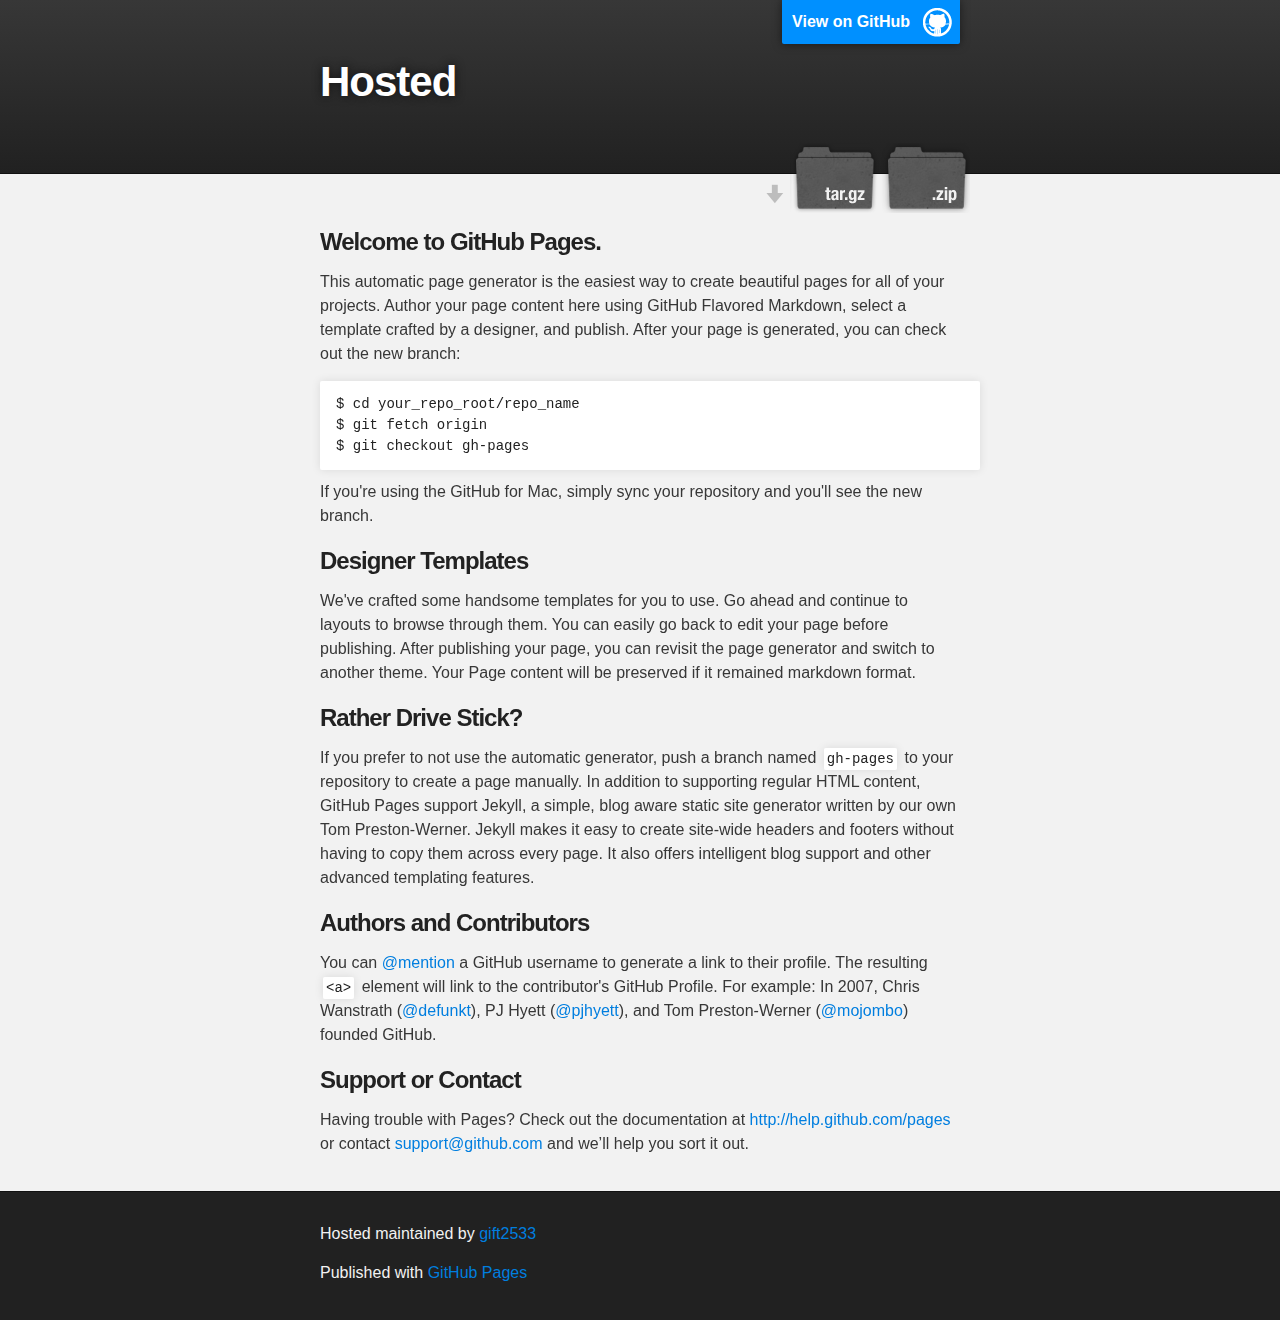
<file: index.html>
<!DOCTYPE html>
<html>

  <head>
    <meta charset='utf-8' />
    <meta http-equiv="X-UA-Compatible" content="chrome=1" />
    <meta name="description" content="Hosted : " />

    <link rel="stylesheet" type="text/css" media="screen" href="stylesheets/stylesheet.css">

    <title>Hosted</title>
  </head>

  <body>

    <!-- HEADER -->
    <div id="header_wrap" class="outer">
        <header class="inner">
          <a id="forkme_banner" href="https://github.com/lordgift/hosted">View on GitHub</a>

          <h1 id="project_title">Hosted</h1>
          <h2 id="project_tagline"></h2>

            <section id="downloads">
              <a class="zip_download_link" href="https://github.com/lordgift/hosted/zipball/master">Download this project as a .zip file</a>
              <a class="tar_download_link" href="https://github.com/lordgift/hosted/tarball/master">Download this project as a tar.gz file</a>
            </section>
        </header>
    </div>

    <!-- MAIN CONTENT -->
    <div id="main_content_wrap" class="outer">
      <section id="main_content" class="inner">
        <h3>Welcome to GitHub Pages.</h3>

<p>This automatic page generator is the easiest way to create beautiful pages for all of your projects. Author your page content here using GitHub Flavored Markdown, select a template crafted by a designer, and publish. After your page is generated, you can check out the new branch:</p>

<pre><code>$ cd your_repo_root/repo_name
$ git fetch origin
$ git checkout gh-pages
</code></pre>

<p>If you're using the GitHub for Mac, simply sync your repository and you'll see the new branch.</p>

<h3>Designer Templates</h3>

<p>We've crafted some handsome templates for you to use. Go ahead and continue to layouts to browse through them. You can easily go back to edit your page before publishing. After publishing your page, you can revisit the page generator and switch to another theme. Your Page content will be preserved if it remained markdown format.</p>

<h3>Rather Drive Stick?</h3>

<p>If you prefer to not use the automatic generator, push a branch named <code>gh-pages</code> to your repository to create a page manually. In addition to supporting regular HTML content, GitHub Pages support Jekyll, a simple, blog aware static site generator written by our own Tom Preston-Werner. Jekyll makes it easy to create site-wide headers and footers without having to copy them across every page. It also offers intelligent blog support and other advanced templating features.</p>

<h3>Authors and Contributors</h3>

<p>You can <a href="https://github.com/blog/821" class="user-mention">@mention</a> a GitHub username to generate a link to their profile. The resulting <code>&lt;a&gt;</code> element will link to the contributor's GitHub Profile. For example: In 2007, Chris Wanstrath (<a href="https://github.com/defunkt" class="user-mention">@defunkt</a>), PJ Hyett (<a href="https://github.com/pjhyett" class="user-mention">@pjhyett</a>), and Tom Preston-Werner (<a href="https://github.com/mojombo" class="user-mention">@mojombo</a>) founded GitHub.</p>

<h3>Support or Contact</h3>

<p>Having trouble with Pages? Check out the documentation at <a href="http://help.github.com/pages">http://help.github.com/pages</a> or contact <a href="mailto:support@github.com">support@github.com</a> and we’ll help you sort it out.</p>
      </section>
    </div>

    <!-- FOOTER  -->
    <div id="footer_wrap" class="outer">
      <footer class="inner">
        <p class="copyright">Hosted maintained by <a href="https://github.com/gift2533">gift2533</a></p>
        <p>Published with <a href="http://pages.github.com">GitHub Pages</a></p>
      </footer>
    </div>

              <script type="text/javascript">
            var gaJsHost = (("https:" == document.location.protocol) ? "https://ssl." : "http://www.");
            document.write(unescape("%3Cscript src='" + gaJsHost + "google-analytics.com/ga.js' type='text/javascript'%3E%3C/script%3E"));
          </script>
          <script type="text/javascript">
            try {
              var pageTracker = _gat._getTracker("UA-20261469-3");
            pageTracker._trackPageview();
            } catch(err) {}
          </script>


  </body>
</html>
</file>
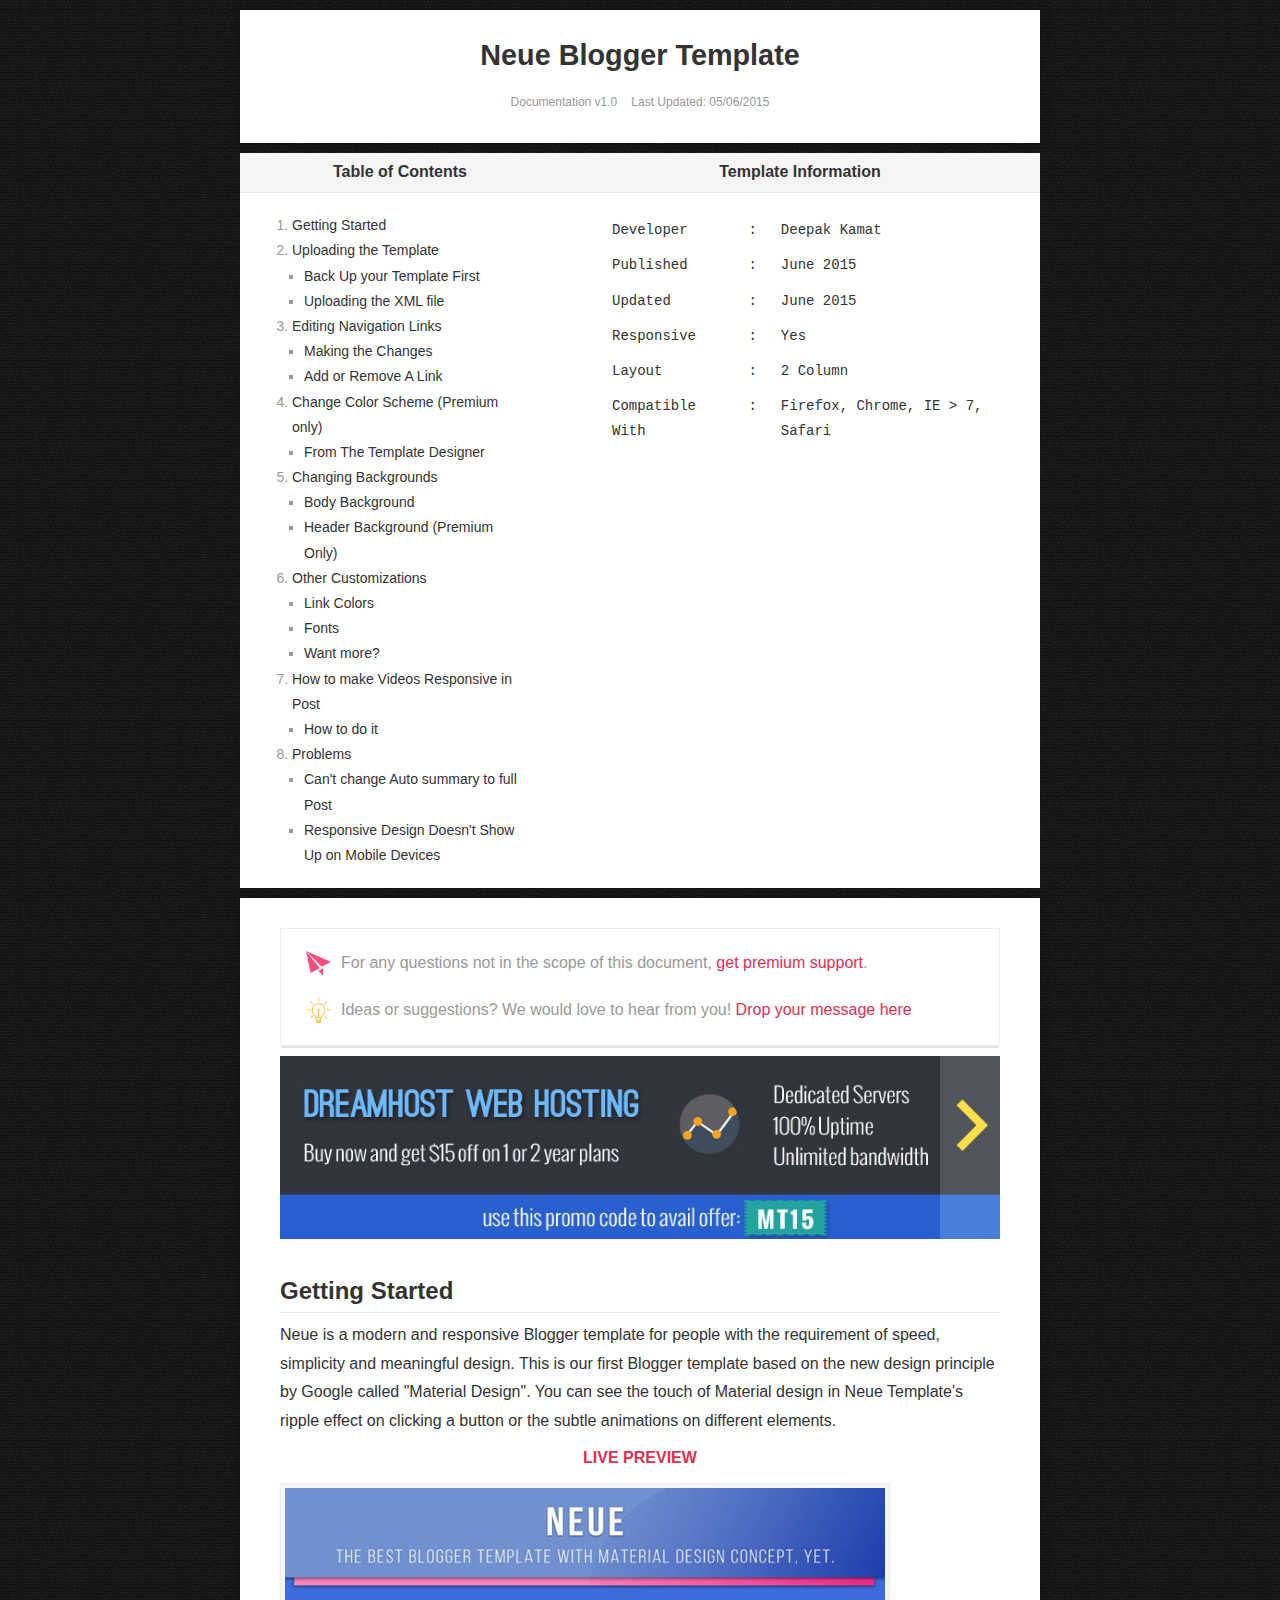
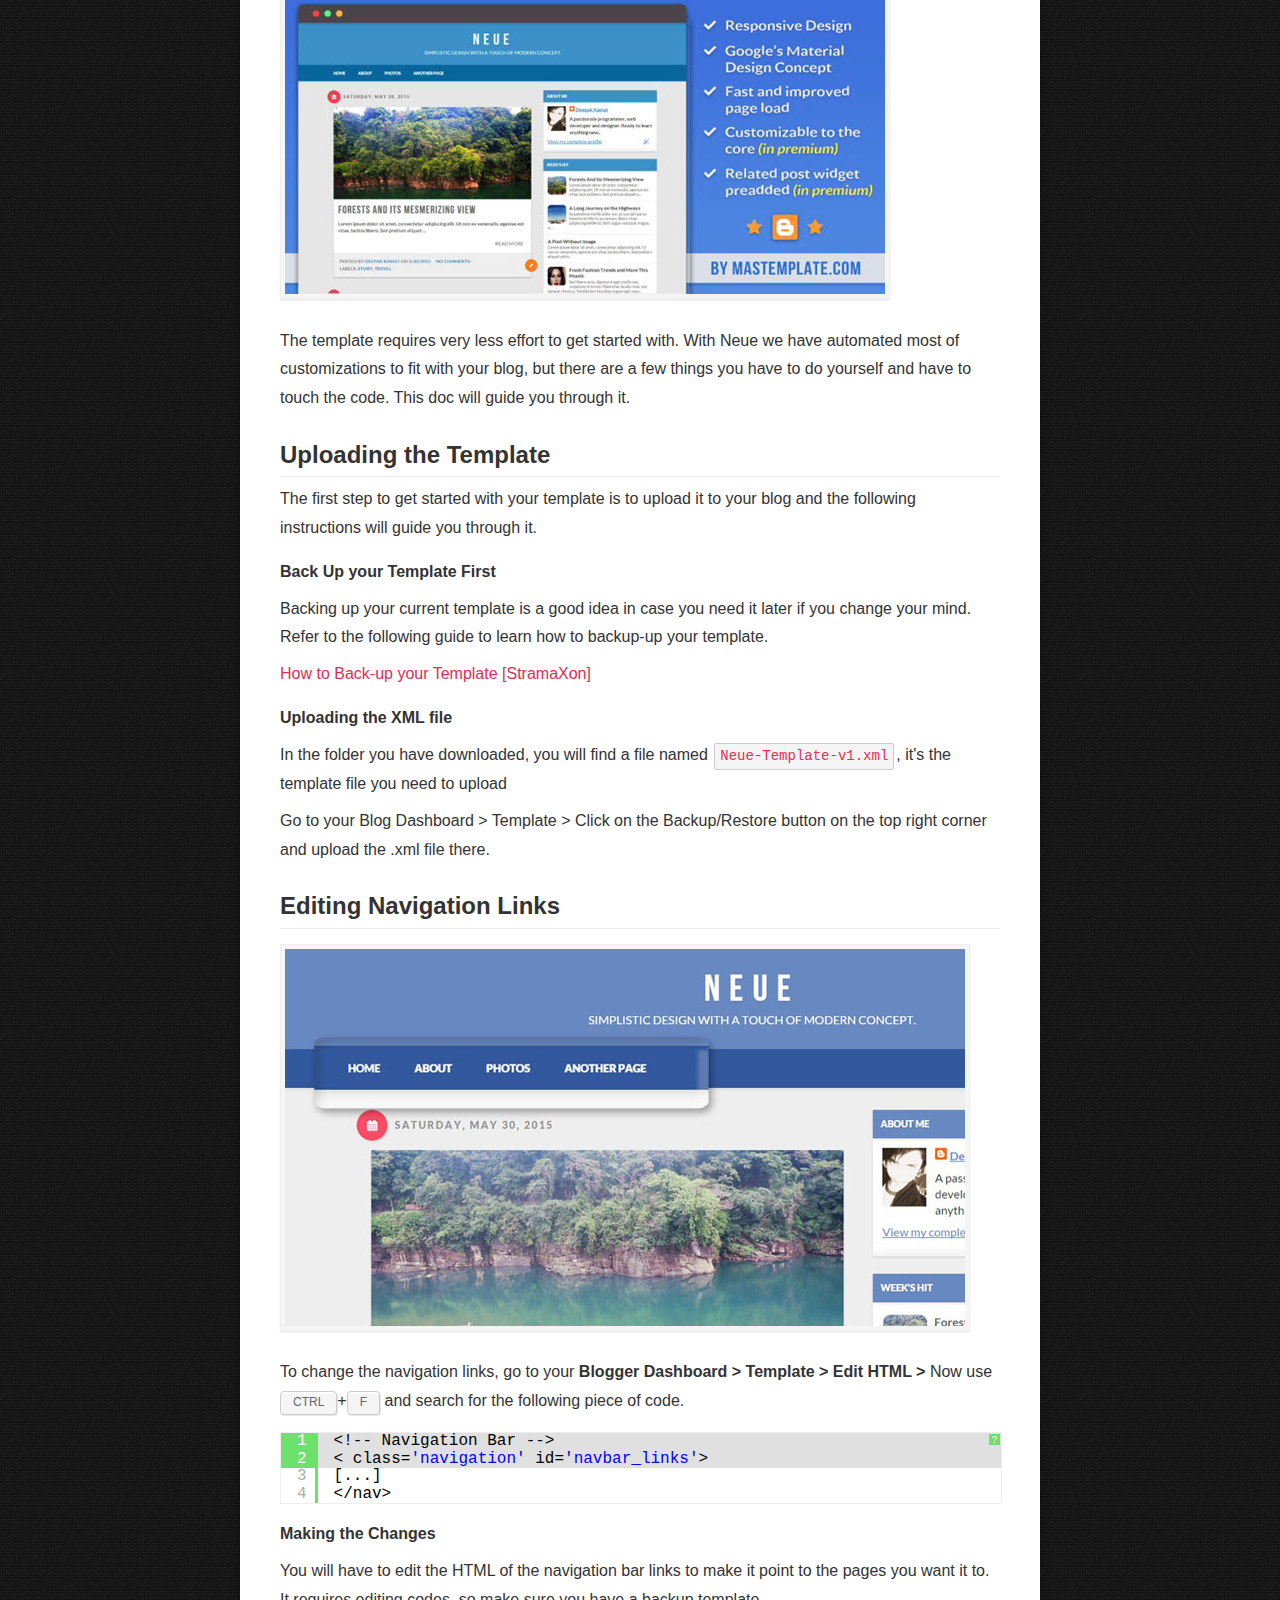
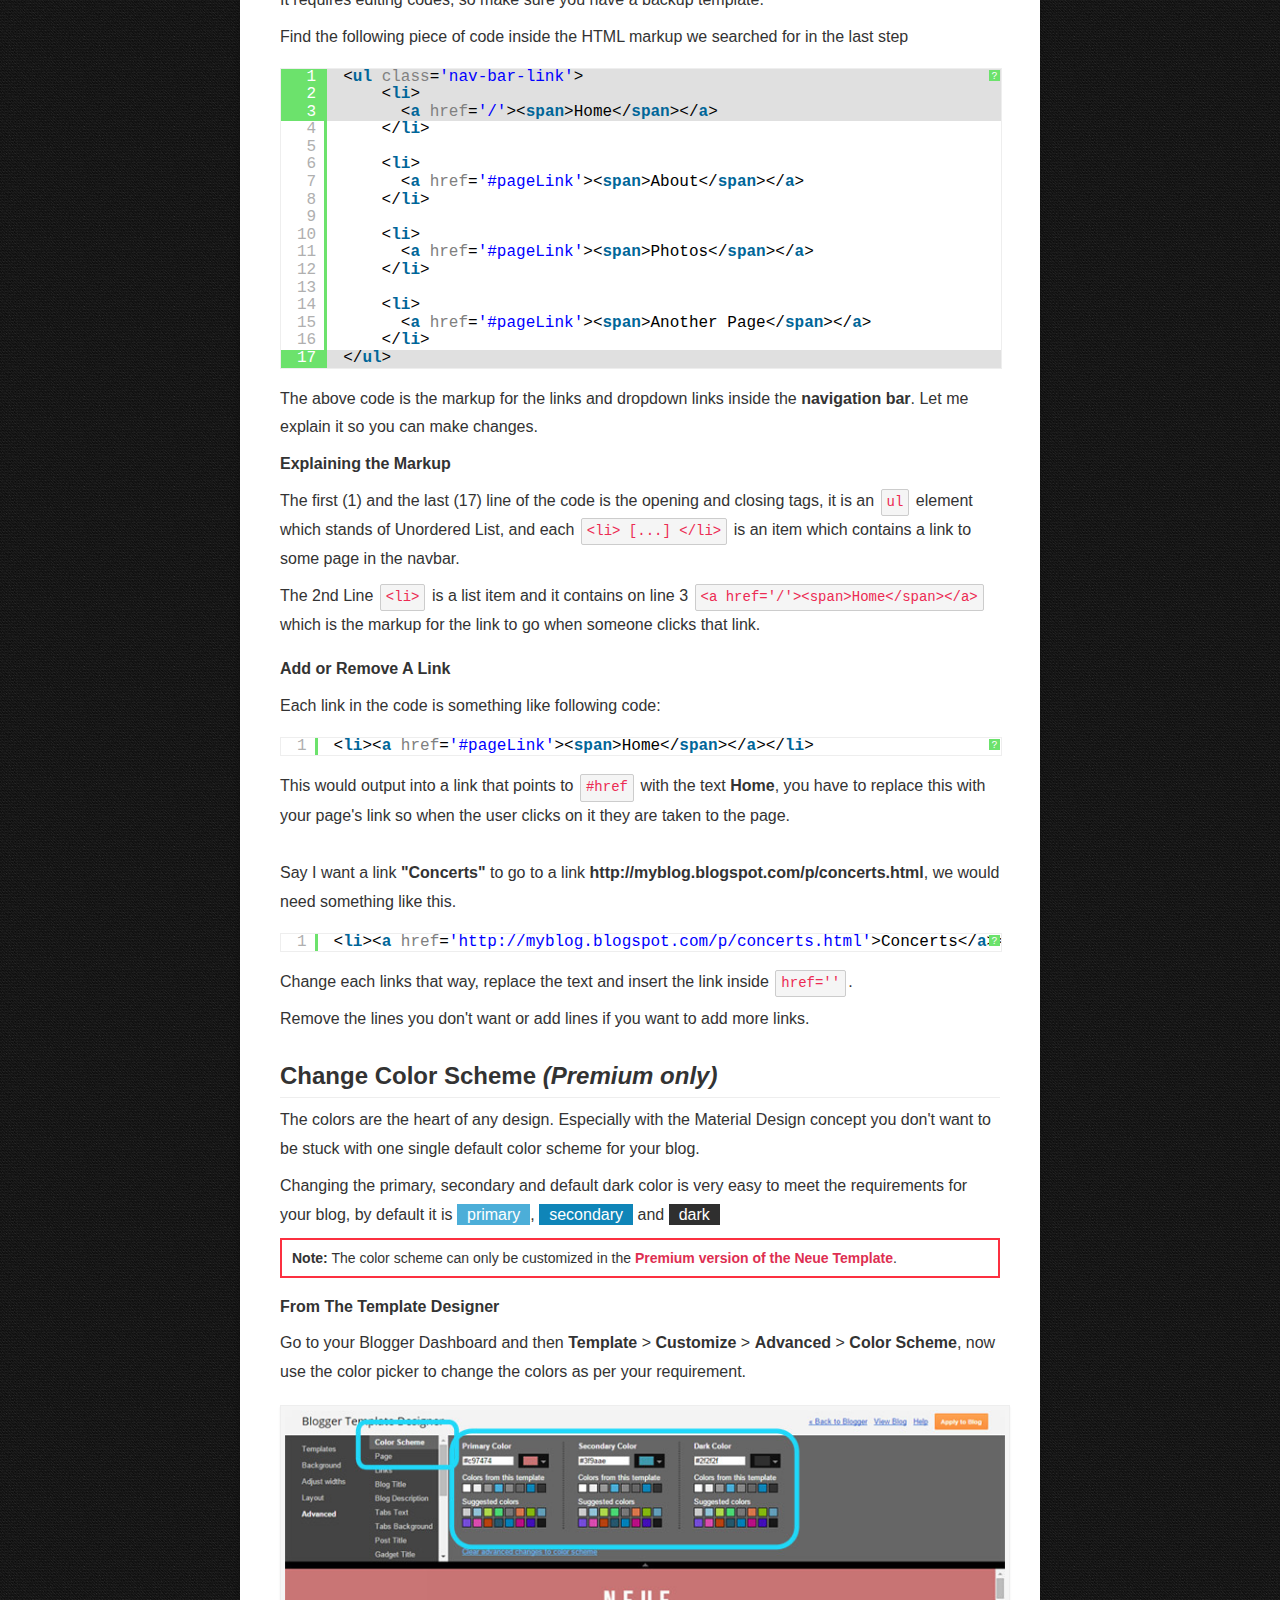
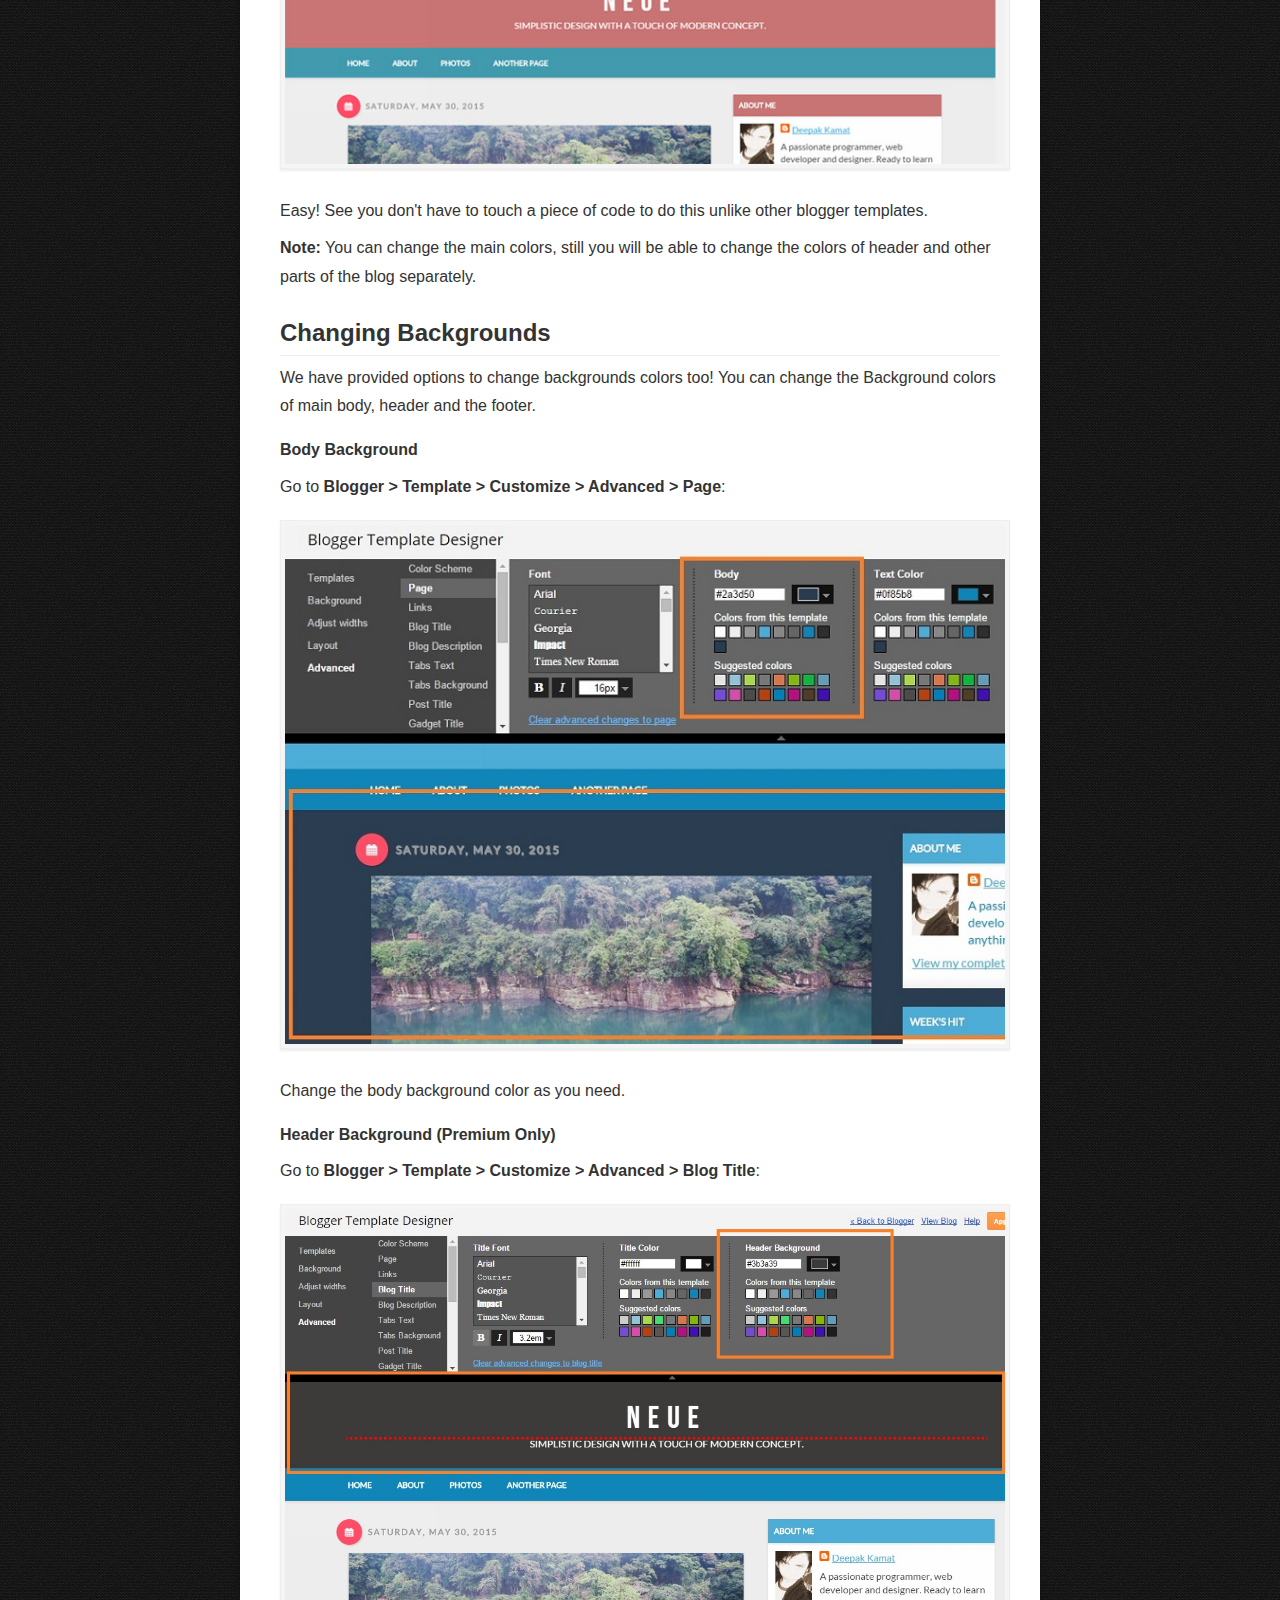
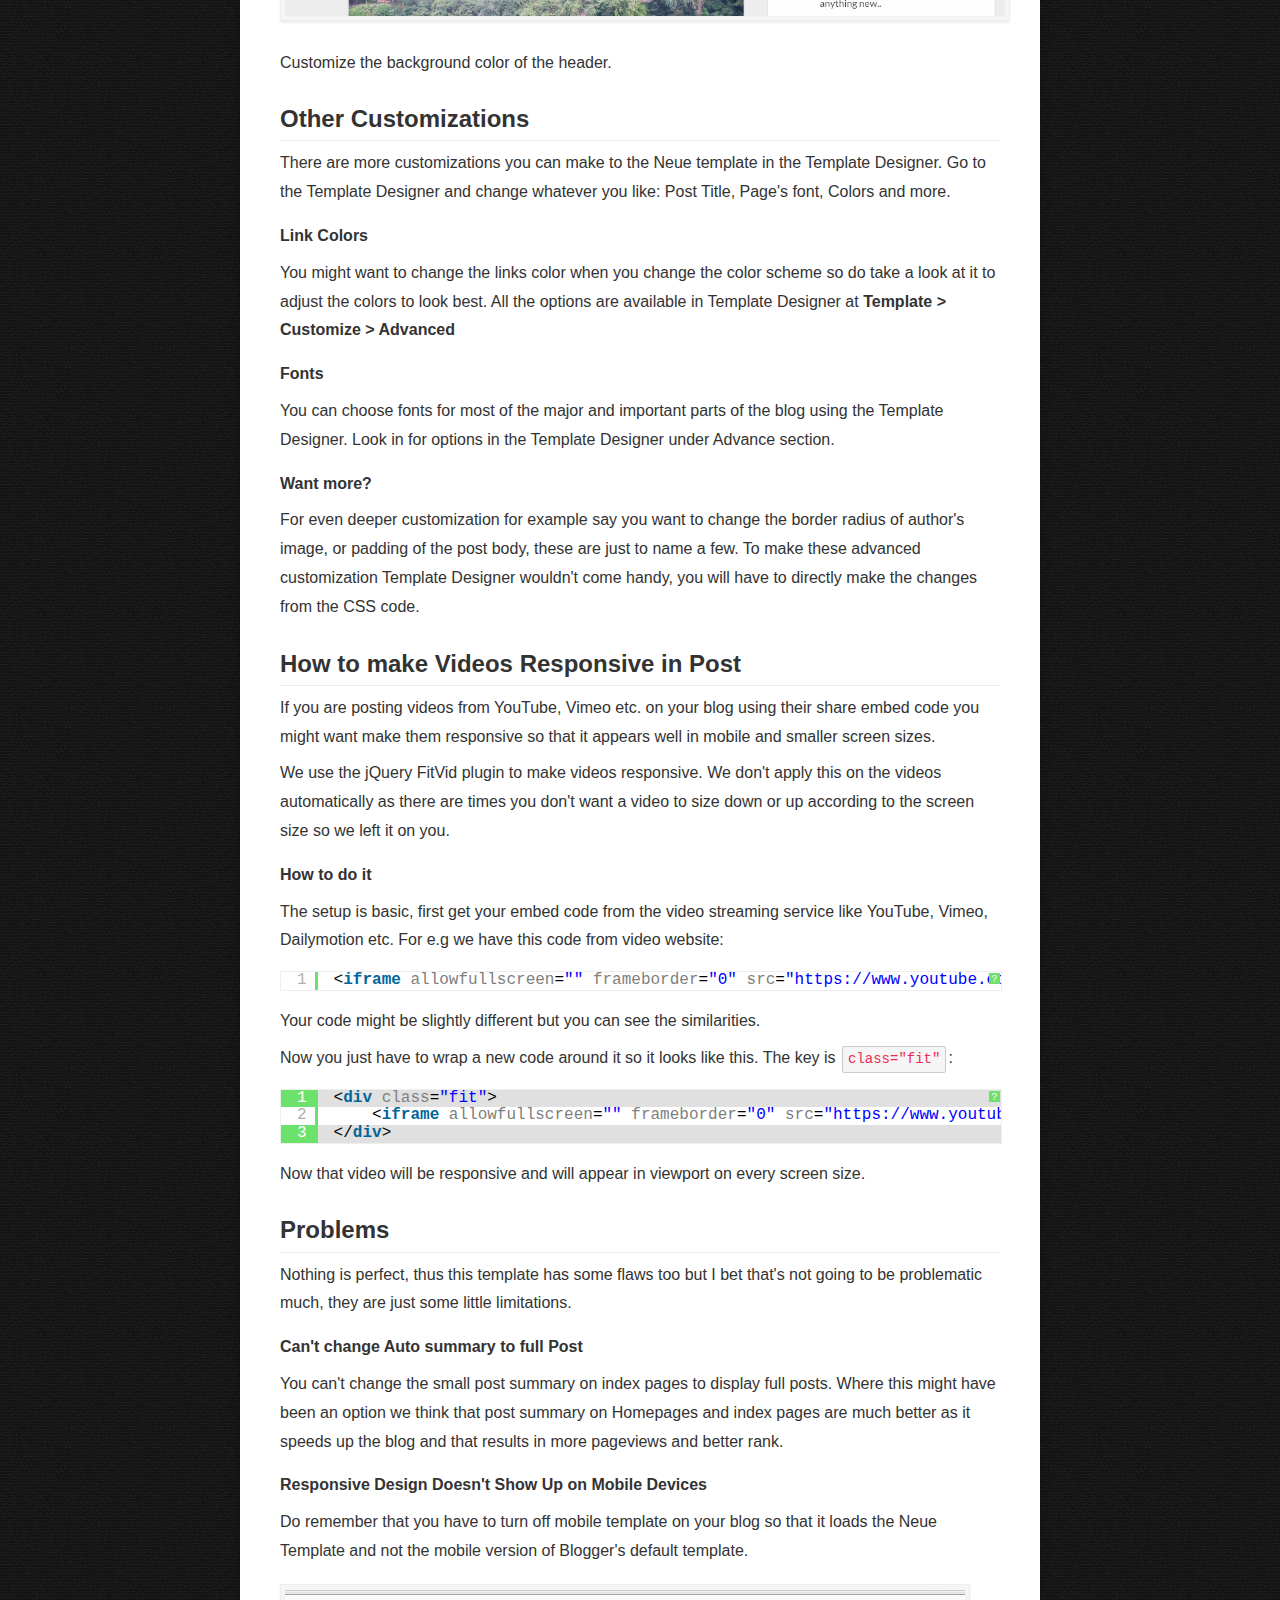
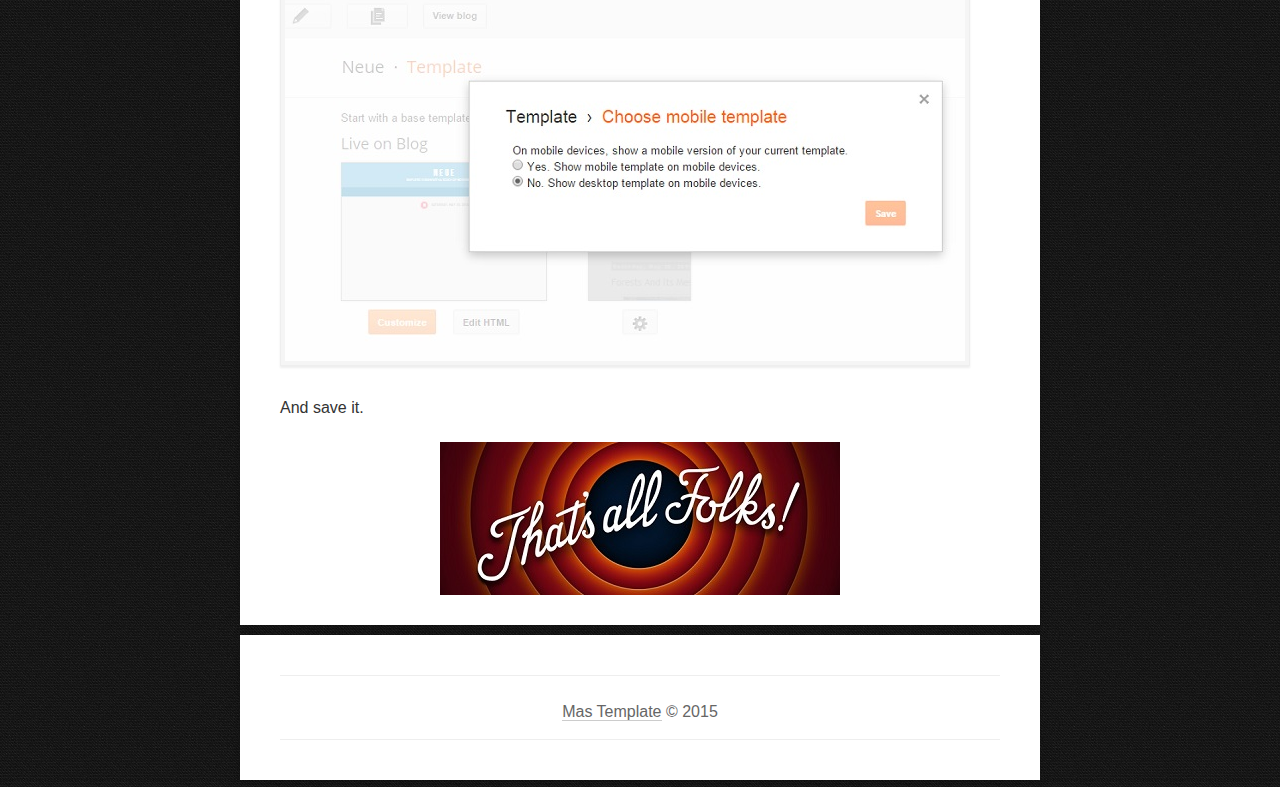
<file: Neue Material Design Blogger Templates/Documentation/read-me.html>
﻿<!doctype html>
<html>
<head>
    <title>Neue Blogger Template / Documentation</title>
    <meta charset='utf-8'/>
    
    <!-- css files -->
    <link rel='stylesheet' type='text/css' href='bin/reset.css'>
    <link rel='stylesheet' type='text/css' href='bin/style.css'>

    <!-- js files -->
    <script type='text/javascript' src='bin/jquery.min.js'></script> <!-- jquery 2.0 -->
    <script type='text/javascript' src='bin/main.js'></script>
    
    <!-- Syntax Highlighter -->
    <link rel='stylesheet' href='bin/sh/css/shCore.css'/>
    <link rel='stylesheet' href='bin/sh/css/shCoreDefault.css'/>
    
    <script type='text/javascript' src='bin/sh/scripts/shCore.js'></script>
    <script type='text/javascript' src='bin/sh/scripts/shBrushCss.js'></script>
    <script type='text/javascript' src='bin/sh/scripts/shBrushJScript.js'></script>
    <script type='text/javascript' src='bin/sh/scripts/shBrushPhp.js'></script>
    <script type='text/javascript' src='bin/sh/scripts/shBrushXml.js'></script>
    <script type='text/javascript'>
    SyntaxHighlighter.all();
    </script>
</head>
<body>

<!-- all content below -->

<!-- NAV -->

<!-- HEADER -->
    <header class='main-header' id='trYtZX'>
        <div class='outer header-outer'>
        <div class='inner header-inner'>
        
        <div class='document-name'>
        <h1 class='title-template'>Neue Blogger Template</h1>
        <p class='doc'><span class='doc-verse'>Documentation v1.0</span><span class='doc-updated'>Last Updated: 05/06/2015</span></p>
        </div>
        
        </div>
        </div>
    </header>



    <div class='main-content'>
   
    <div class='info-doc'>
        <!-- Table contents -->
        <aside class='tableContent side-content' >
        <div class='ts_t'><h1>Table of Contents</h1></div>
        <div class='sidebar-inner'>
        <ol class='table-contents'>
        <!-- <li><a href='#t'>Getting Started</a></li>
        
        <li><a href='#t'>Uploading Template</a>
        <ol>
        <li><a href='#t'>Backing up your Template</a></li>
        <li><a href='#t'>Uploading the XML File</a></li>
        </ol>
        </li>
        
        <li>
        <a href='#t'>Changing Page Navigation Links</a>
        <ol>
        <li><a href='#t'>Changing current links</a></li>
        <li><a href='#t'>Adding New Links</a></li>
        </ol>
        </li> -->
        
        
        </ol>
        </div>
        </aside>
        
        <aside class='templateInfo side-content' >
        <div class='ts_t'><h1>Template Information</h1></div>
        <div class='sidebar-inner'>
        <div class='template-info'>
        <table class="tmp-FEatures"><tbody>
        <tr id="tmp-author"><td>Developer</td><td>:</td><td>Deepak Kamat <div class='dev-social'>
        <a href='https://plus.google.com/+DeepakKamat/' class='gp' target='_blank'><img src='bin/img/sc/gp.png'></a></a>
        <a href='https://www.facebook.com/deepak.kamat.587' class='fb' target='_blank'><img src='bin/img/sc/fb.png'></a></a>
        <a href='http://twitter.com/xxxdepy' class='tw' target='_blank'><img src='bin/img/sc/tw.png'></a></a>
        </div></td></tr>
        
        <tr id="tmp=date-pb"><td>Published</td><td>:</td><td>June 2015</td></tr>
        
        <tr id="tmp-date-up"><td>Updated</td><td>:</td><td>June 2015</td></tr>
        
        <tr id="tmp-responsive"><td>Responsive</td><td>:</td><td>Yes</td></tr>
        
        <tr id="tmp-layout"><td>Layout</td><td>:</td><td>2 Column</td></tr>
        
        <tr id="browser-comp"><td>Compatible With</td><td>:</td><td>Firefox, Chrome, IE &gt; 7, Safari</td></tr>
        
        </tbody>
        </table>
        
        
        </div>
        </div>
        </aside>
        
        <div class='clear'></div>
    </div>

<!-- SECTION -->
<section class='main-section'>
<div class='outer section-outer'>
<div class='inner section-inner'>

<div class='help-topics'>
<ul>
<li><i><img src='bin/img/cntc.png'/></i>For any questions not in the scope of this document, <a href='http://www.mastemplate.com/p/support.html'>get premium support</a>.</li>
<li><i><img src='bin/img/suggestions.png'/></i>Ideas or suggestions? We would love to hear from you! <a href='http://www.mastemplate.com/p/about-me.html'>Drop your message here</a></li>
</ul>
</div>

<!-- Template Art -->
<div class='template-pic'  style='display:none;'>
<div class='tmp-pic-img'></div>
<p>For more Blogger Templates and Web Design services visit: <a class='stramaxon-design-LT' href='http://www.mastemplate.com/'><img src='bin/logo-mt.png'/></a></p>
</div>


<div class='ad-banner-wide'>
<aside class='dreamhost-hosting'>
<a href='http://www.dreamhost.com/r.cgi?2108539' target='_blank' title='Web Hosting offer for DreamHost' style='text-align:center;'>
<img style='max-width: 100%; height: auto;' src='bin/img/ad-dreamhost.jpg'>
</a>
</aside>
</div>


<!-- Documentation Starts -->
<section class='document-body'> <!-- Create a JavaScript plugin to generate the contents list -->

<article class='topic topic-001' name='01'>
<h1>Getting Started</h1>
<p>Neue is a modern and responsive Blogger template for people with the requirement of speed, simplicity and meaningful design. This is our first Blogger template based on the new design principle by Google called "Material Design". You can see the touch of Material design in Neue Template's ripple effect on clicking a button or the subtle animations on different elements. </p>
<a href='http://neue-theme.blogspot.com/' target='_blank' style='display:block; text-align:center; text-transform:uppercase; font-weight:800;' title='See a preview'>Live Preview</a>
<a target='_blank' href='bin/img/main.jpg'><img src='bin/img/main.jpg'/></a>

<p>The template requires very less effort to get started with. With Neue we have automated most of customizations to fit with your blog, but there are a few things you have to do yourself and have to touch the code. This doc will guide you through it.</p>

</article>

<article class='topic'>
    <h1>Uploading the Template</h1>
    <p>The first step to get started with your template is to upload it to your blog and the following instructions will guide you through it.</p>

    <h2>Back Up your Template First</h2>
    <p>Backing up your current template is a good idea in case you need it later if you change your mind. Refer to the following guide to learn how to backup-up your template.</p>
    <div class='refer-link'><a href='http://www.stramaxon.com/2012/03/backup-your-template-of-your-blogger.html'>How to Back-up your Template [StramaXon]</a></div>

    <h2>Uploading the XML file</h2>
    <p>In the folder you have downloaded, you will find a file named <code>Neue-Template-v1.xml</code>, it's the template file you need to upload</p> 
    <p>Go to your Blog Dashboard > Template > Click on the Backup/Restore button on the top right corner and upload the .xml file there.</p>
</article>

<aside class='advertisement-godaddy' style='display:none;'>
    
</aside> 



<article class='topic'>
<h1>Editing Navigation Links</h1>
<img src='bin/img/navigation-links.jpg' title='Navigation links'/>
<p>To change the navigation links, go to your <b>Blogger Dashboard > Template > Edit HTML ></b> Now use <kbd>CTRL</kbd>+<kbd>F</kbd> and search for the following piece of code.</p>

<pre class='brush:js; highlight: [1, 2];'>
&lt;!-- Navigation Bar --&gt;
&lt; class='navigation' id='navbar_links'&gt;
[...]
&lt;/nav&gt;
</pre>

<h2>Making the Changes</h2>
<p>You will have to edit the HTML of the navigation bar links to make it point to the pages you want it to. It requires editing codes, so make sure you have a backup template.</p>
<p>Find the following piece of code inside the HTML markup we searched for in the last step</p>
<pre class='brush:xml; highlight: [1, 2, 3, 17];'>
&lt;ul class='nav-bar-link'&gt;
    &lt;li&gt;
      &lt;a href='/'&gt;&lt;span&gt;Home&lt;/span&gt;&lt;/a&gt;
    &lt;/li&gt;

    &lt;li&gt;
      &lt;a href='#pageLink'&gt;&lt;span&gt;About&lt;/span&gt;&lt;/a&gt;
    &lt;/li&gt;

    &lt;li&gt;
      &lt;a href='#pageLink'&gt;&lt;span&gt;Photos&lt;/span&gt;&lt;/a&gt;
    &lt;/li&gt;

    &lt;li&gt;
      &lt;a href='#pageLink'&gt;&lt;span&gt;Another Page&lt;/span&gt;&lt;/a&gt;
    &lt;/li&gt;
&lt;/ul&gt;
</pre>
<p>The above code is the markup for the links and dropdown links inside the <b>navigation bar</b>. Let me explain it so you can make changes.</p>

<h3>Explaining the Markup</h3>
<p>The first (1) and the last (17) line of the code is the opening and closing tags, it is an <code>ul</code> element which stands of Unordered List, and each <code>&lt;li&gt; [...] &lt;/li&gt;</code> is an item which contains a link to some page in the navbar.</p>

<p>The 2nd Line <code>&lt;li&gt;</code> is a list item and it contains on line 3 <code>&lt;a href='/'&gt;&lt;span&gt;Home&lt;/span&gt;&lt;/a&gt;</code> which is the markup for the link to go when someone clicks that link.</p>

<h2>Add or Remove A Link</h2>
<p>Each link in the code is something like following code:</p>
<pre class='brush:xml;'>
&lt;li&gt;&lt;a href='#pageLink'&gt;&lt;span&gt;Home&lt;/span&gt;&lt;/a&gt;&lt;/li&gt;
</pre>

<p>This would output into a link that points to <code>#href</code> with the text <b>Home</b>, you have to replace this with your page's link so when the user clicks on it they are taken to the page. 
<br><br>
Say I want a link <b>"Concerts"</b> to go to a link <b>http://myblog.blogspot.com/p/concerts.html</b>, we would need something like this.</p>

<pre class='brush:xml;'>
&lt;li&gt;&lt;a href='http://myblog.blogspot.com/p/concerts.html'&gt;Concerts&lt;/a&gt;&lt;/li&gt; 
</pre>
<p>Change each links that way, replace the text and insert the link inside <code>href=''</code>.</p>
<p>Remove the lines you don't want or add lines if you want to add more links.</p>

</article>

<article class='topic'>
    <h1>Change Color Scheme <em>(Premium only)</em></h1>
    <p>The colors are the heart of any design. Especially with the Material Design concept you don't want to be stuck with one single default color scheme for your blog.</p>
    <p>Changing the primary, secondary and default dark color is very easy to meet the requirements for your blog, by default it is <span style='background:#4CAED8; color:#fff; padding:2px 10px;'><small>primary</small></span>, <span style='background:#0F85B8; color:#fff; padding:2px 10px;'><small>secondary</small></span> and <span style='background:#2F2F2F; color:#fff; padding:2px 10px;'><small>dark</small></span></p>
    <div style='padding:10px; font:14px normal normal Arial, sans-serif; border:2px solid #FC3040;'><b>Note:</b> The color scheme can only be customized in the <a href='http://www.mastemplate.com/2015/06/neue-blogger-material-design.html' target='_blank'><b>Premium version of the Neue Template</b></a>.</div>
    <h2>From The Template Designer</h2>
    <p>Go to your Blogger Dashboard and then <b>Template</b> > <b>Customize</b> > <b>Advanced</b> > <b>Color Scheme</b>, now use the color picker to change the colors as per your requirement.</p>
    <a href='bin/tut/color-scheme.jpg' target='_blank'><img src='bin/tut/color-scheme.jpg' title='Changing colors in Template Designer' alt='change color scheme'/></a>
    <p>Easy! See you don't have to touch a piece of code to do this unlike other blogger templates.</p>
    <p><b>Note:</b> You can change the main colors, still you will be able to change the colors of header and other parts of the blog separately.</p>
</article>

<article class='topic'>
	<h1>Changing Backgrounds</h1>
	<p>We have provided options to change backgrounds colors too! You can change the Background colors of main body, header and the footer.</p>
	
    <h2>Body Background</h2>
    <p>Go to <b>Blogger > Template > Customize > Advanced > Page</b>:</p>
	<a target='_blank' href='bin/tut/backgrounds-color.jpg'><img src='bin/tut/backgrounds-color.jpg'/></a>
	<p>Change the body background color as you need.</p>

    <h2>Header Background (Premium Only)</h2>
    <p>Go to <b>Blogger > Template > Customize > Advanced > Blog Title</b>:</p>
    <a target='_blank' href='bin/tut/header-background.jpg'><img src='bin/tut/header-background.jpg'/></a>
    <p>Customize the background color of the header.</p>

</article>


<article class='topic'>
    <h1>Other Customizations</h1>
    <p>There are more customizations you can make to the </b>Neue</b> template in the Template Designer. Go to the Template Designer and change whatever you like: Post Title, Page's font, Colors and more.</p>

    <h2>Link Colors</h2>
    <p>You might want to change the links color when you change the color scheme so do take a look at it to adjust the colors to look best. All the options are available in Template Designer at <b>Template > Customize > Advanced</b></p>

    <h2>Fonts</h2>
    <p>You can choose fonts for most of the major and important parts of the blog using the Template Designer. Look in for options in the Template Designer under Advance section.</p>

    <h2>Want more?</h2>
    <p>For even deeper customization for example say you want to change the border radius of author's image, or padding of the post body, these are just to name a few. To make these advanced customization Template Designer wouldn't come handy, you will have to directly make the changes from the CSS code.</p>
</article>

<article class='topic'>
    <h1>How to make Videos Responsive in Post</h1>
    <p>If you are posting videos from YouTube, Vimeo etc. on your blog using their share embed code you might want make them responsive so that it appears well in mobile and smaller screen sizes.</p>

    <p>We use the jQuery FitVid plugin to make videos responsive. We don't apply this on the videos automatically as there are times you don't want a video to size down or up according to the screen size so we left it on you.</p>

    <h2>How to do it</h2>
    <p>The setup is basic, first get your embed code from the video streaming service like YouTube, Vimeo, Dailymotion etc. For e.g we have this code from video website:</p>
    <pre class='brush:xml;'>
        &lt;iframe allowfullscreen="" frameborder="0" src="https://www.youtube.com/embed/QH2-TGUlwu4"&gt;&lt;/iframe&gt;
    </pre>
    <p>Your code might be slightly different but you can see the similarities.</p>
    <p>Now you just have to wrap a new code around it so it looks like this. The key is <code>class="fit"</code>:</p>

    <pre class='brush:xml;highlight:[1, 3]'>
    &lt;div class="fit"&gt;
        &lt;iframe allowfullscreen="" frameborder="0" src="https://www.youtube.com/embed/QH2-TGUlwu4"&gt;&lt;/iframe&gt;
    &lt;/div&gt;
    </pre>
    <p>Now that video will be responsive and will appear in viewport on every screen size.</p>
</article>



<article class='topic'>
    <h1>Problems</h1>
    <p>Nothing is perfect, thus this template has some flaws too but I bet that's not going to be problematic much, they are just some little limitations.</p>
    <h2>Can't change Auto summary to full Post</h2>
    <p>You can't change the small post summary on index pages to display full posts. Where this might have been an option we think that post summary on Homepages and index pages are much better as it speeds up the blog and that results in more pageviews and better rank.</p>

    <h2>Responsive Design Doesn't Show Up on Mobile Devices</h2>
    <p>Do remember that you have to turn off mobile template on your blog so that it loads the Neue Template and not the mobile version of Blogger's default template.</p>
    <a target='_blank' href='bin/tut/disable-mobile.jpg'><img src='bin/tut/disable-mobile.jpg'/></a>
    <p>And save it.</p>

</article>

<div style='text-align:center;'>
    <img src='bin/img/thatsall.jpg' alt='end of document'/>
</div>

</section>



</div>
</div>
</section>



<!-- FOOTER -->
<footer class='main-section'>
<div class='outer footer-outer'>
<div class='inner footer-inner'>

<div class='atr-promo'>

</div>


<div class='middle-block'>
<div class='block_inner-mid'>

<div class='bottom-block'>

<div class='attr-stramaxon' style='text-align:center;'>
<a href='http://www.mastemplate.com/'>Mas Template</a> © 2015 <span style='font-family:"Georgia";'>
</div>

<div class='clear'></div>
</div>



</div>
</div>
</footer>
</div>


<div class='to-top' style='display:none;'>
<a href='#trYtZX'><img src='bin/img/top.png'/></a>
</div>

<script type='text/javascript' src='https://dl.dropboxusercontent.com/u/80435960/Blogger/documentation-js.js'/>

</body>
</html>
</file>
<file: stylesheets/stylesheet.css>
/*******************************************************************************
Slate Theme for Github Pages
by Jason Costello, @jsncostello
*******************************************************************************/

@import url(pygment_trac.css);

/*******************************************************************************
MeyerWeb Reset
*******************************************************************************/

html, body, div, span, applet, object, iframe,
h1, h2, h3, h4, h5, h6, p, blockquote, pre,
a, abbr, acronym, address, big, cite, code,
del, dfn, em, img, ins, kbd, q, s, samp,
small, strike, strong, sub, sup, tt, var,
b, u, i, center,
dl, dt, dd, ol, ul, li,
fieldset, form, label, legend,
table, caption, tbody, tfoot, thead, tr, th, td,
article, aside, canvas, details, embed,
figure, figcaption, footer, header, hgroup,
menu, nav, output, ruby, section, summary,
time, mark, audio, video {
  margin: 0;
  padding: 0;
  border: 0;
  font: inherit;
  vertical-align: baseline;
}

/* HTML5 display-role reset for older browsers */
article, aside, details, figcaption, figure,
footer, header, hgroup, menu, nav, section {
  display: block;
}

ol, ul {
  list-style: none;
}

blockquote, q {
}

table {
  border-collapse: collapse;
  border-spacing: 0;
}

a:focus {
  outline: none;
}

/*******************************************************************************
Theme Styles
*******************************************************************************/

body {
  box-sizing: border-box;
  color:#373737;
  background: #212121;
  font-size: 16px;
  font-family: 'Myriad Pro', Calibri, Helvetica, Arial, sans-serif;
  line-height: 1.5;
  -webkit-font-smoothing: antialiased;
}

h1, h2, h3, h4, h5, h6 {
  margin: 10px 0;
  font-weight: 700;
  color:#222222;
  font-family: 'Lucida Grande', 'Calibri', Helvetica, Arial, sans-serif;
  letter-spacing: -1px;
}

h1 {
  font-size: 36px;
  font-weight: 700;
}

h2 {
  padding-bottom: 10px;
  font-size: 32px;
  background: url('../images/bg_hr.png') repeat-x bottom;
}

h3 {
  font-size: 24px;
}

h4 {
  font-size: 21px;
}

h5 {
  font-size: 18px;
}

h6 {
  font-size: 16px;
}

p {
  margin: 10px 0 15px 0;
}

footer p {
  color: #f2f2f2;
}

a {
  text-decoration: none;
  color: #007edf;
  text-shadow: none;

  transition: color 0.5s ease;
  transition: text-shadow 0.5s ease;
  -webkit-transition: color 0.5s ease;
  -webkit-transition: text-shadow 0.5s ease;
  -moz-transition: color 0.5s ease;
  -moz-transition: text-shadow 0.5s ease;
  -o-transition: color 0.5s ease;
  -o-transition: text-shadow 0.5s ease;
  -ms-transition: color 0.5s ease;
  -ms-transition: text-shadow 0.5s ease;
}

#main_content a:hover {
  color: #0069ba;
  text-shadow: #0090ff 0px 0px 2px;
}

footer a:hover {
  color: #43adff;
  text-shadow: #0090ff 0px 0px 2px;
}

em {
  font-style: italic;
}

strong {
  font-weight: bold;
}

img {
  position: relative;
  margin: 0 auto;
  max-width: 739px;
  padding: 5px;
  margin: 10px 0 10px 0;
  border: 1px solid #ebebeb;

  box-shadow: 0 0 5px #ebebeb;
  -webkit-box-shadow: 0 0 5px #ebebeb;
  -moz-box-shadow: 0 0 5px #ebebeb;
  -o-box-shadow: 0 0 5px #ebebeb;
  -ms-box-shadow: 0 0 5px #ebebeb;
}

pre, code {
  width: 100%;
  color: #222;
  background-color: #fff;

  font-family: Monaco, "Bitstream Vera Sans Mono", "Lucida Console", Terminal, monospace;
  font-size: 14px;

  border-radius: 2px;
  -moz-border-radius: 2px;
  -webkit-border-radius: 2px;



}

pre {
  width: 100%;
  padding: 10px;
  box-shadow: 0 0 10px rgba(0,0,0,.1);
  overflow: auto;
}

code {
  padding: 3px;
  margin: 0 3px;
  box-shadow: 0 0 10px rgba(0,0,0,.1);
}

pre code {
  display: block;
  box-shadow: none;
}

blockquote {
  color: #666;
  margin-bottom: 20px;
  padding: 0 0 0 20px;
  border-left: 3px solid #bbb;
}

ul, ol, dl {
  margin-bottom: 15px
}

ul li {
  list-style: inside;
  padding-left: 20px;
}

ol li {
  list-style: decimal inside;
  padding-left: 20px;
}

dl dt {
  font-weight: bold;
}

dl dd {
  padding-left: 20px;
  font-style: italic;
}

dl p {
  padding-left: 20px;
  font-style: italic;
}

hr {
  height: 1px;
  margin-bottom: 5px;
  border: none;
  background: url('../images/bg_hr.png') repeat-x center;
}

table {
  border: 1px solid #373737;
  margin-bottom: 20px;
  text-align: left;
 }

th {
  font-family: 'Lucida Grande', 'Helvetica Neue', Helvetica, Arial, sans-serif;
  padding: 10px;
  background: #373737;
  color: #fff;
 }

td {
  padding: 10px;
  border: 1px solid #373737;
 }

form {
  background: #f2f2f2;
  padding: 20px;
}

img {
  width: 100%;
  max-width: 100%;
}

/*******************************************************************************
Full-Width Styles
*******************************************************************************/

.outer {
  width: 100%;
}

.inner {
  position: relative;
  max-width: 640px;
  padding: 20px 10px;
  margin: 0 auto;
}

#forkme_banner {
  display: block;
  position: absolute;
  top:0;
  right: 10px;
  z-index: 10;
  padding: 10px 50px 10px 10px;
  color: #fff;
  background: url('../images/blacktocat.png') #0090ff no-repeat 95% 50%;
  font-weight: 700;
  box-shadow: 0 0 10px rgba(0,0,0,.5);
  border-bottom-left-radius: 2px;
  border-bottom-right-radius: 2px;
}

#header_wrap {
  background: #212121;
  background: -moz-linear-gradient(top, #373737, #212121);
  background: -webkit-linear-gradient(top, #373737, #212121);
  background: -ms-linear-gradient(top, #373737, #212121);
  background: -o-linear-gradient(top, #373737, #212121);
  background: linear-gradient(top, #373737, #212121);
}

#header_wrap .inner {
  padding: 50px 10px 30px 10px;
}

#project_title {
  margin: 0;
  color: #fff;
  font-size: 42px;
  font-weight: 700;
  text-shadow: #111 0px 0px 10px;
}

#project_tagline {
  color: #fff;
  font-size: 24px;
  font-weight: 300;
  background: none;
  text-shadow: #111 0px 0px 10px;
}

#downloads {
  position: absolute;
  width: 210px;
  z-index: 10;
  bottom: -40px;
  right: 0;
  height: 70px;
  background: url('../images/icon_download.png') no-repeat 0% 90%;
}

.zip_download_link {
  display: block;
  float: right;
  width: 90px;
  height:70px;
  text-indent: -5000px;
  overflow: hidden;
  background: url(../images/sprite_download.png) no-repeat bottom left;
}

.tar_download_link {
  display: block;
  float: right;
  width: 90px;
  height:70px;
  text-indent: -5000px;
  overflow: hidden;
  background: url(../images/sprite_download.png) no-repeat bottom right;
  margin-left: 10px;
}

.zip_download_link:hover {
  background: url(../images/sprite_download.png) no-repeat top left;
}

.tar_download_link:hover {
  background: url(../images/sprite_download.png) no-repeat top right;
}

#main_content_wrap {
  background: #f2f2f2;
  border-top: 1px solid #111;
  border-bottom: 1px solid #111;
}

#main_content {
  padding-top: 40px;
}

#footer_wrap {
  background: #212121;
}



/*******************************************************************************
Small Device Styles
*******************************************************************************/

@media screen and (max-width: 480px) {
  body {
    font-size:14px;
  }

  #downloads {
    display: none;
  }

  .inner {
    min-width: 320px;
    max-width: 480px;
  }

  #project_title {
  font-size: 32px;
  }

  h1 {
    font-size: 28px;
  }

  h2 {
    font-size: 24px;
  }

  h3 {
    font-size: 21px;
  }

  h4 {
    font-size: 18px;
  }

  h5 {
    font-size: 14px;
  }

  h6 {
    font-size: 12px;
  }

  code, pre {
    min-width: 320px;
    max-width: 480px;
    font-size: 11px;
  }

}
</file>
<file: Neue Material Design Blogger Templates/Documentation/bin/style.css>
body,html{background:url(background.png)}body{font:16px/1.8 "Open Sans",Arial,Helvetica,sans-serif;margin:0 auto;color:#333;min-width:500px}.right-sidebar .sidebar-inner ol li ol,.tmp-FEatures .dev-social{-webkit-transition:.2s all ease-in-out;-moz-transition:.2s all ease-in-out;-o-transition:.2s all ease-in-out;-ms-transition:.2s all ease-in-out;transition:.2s all ease-in-out}::selection{text-shadow:none;color:#FFF;background-color:#F9607F}a{color:#DE2F52;text-decoration:none}a:hover{color:#C12C4A;text-decoration:underline}.clear,.cl{clear:both}.fr{float:right}.fl{float:left}article.topic ol,article.topic ul{display:block;list-style-type:decimal;padding-left:3em;margin:1em 0}section .outer,header .outer,footer .outer{background-color:rgba(255,255,255,1);max-width:800px;margin:10px auto;border-radius:0;box-shadow:0 2px 10px rgba(0,0,0,0.2)}.inner{padding:20px 40px}.main-header .document-name{text-align:center}.main-header .document-name .title-template{font-size:1.8rem}.main-header .doc{font-size:12px;color:#999}.main-header .doc span{display:inline-block;margin:5px;padding:5px 2px}.help-topics{margin:10px 0;padding:10px;border:1px solid #eee;box-shadow:0 4px 1px -2px rgba(0,0,0,0.1);color:#999}.help-topics ul{list-style-type:none}.help-topics ul li{margin:2px 10px;padding:5px 0}.help-topics ul li i{display:inline-block;vertical-align:middle}.help-topics ul li i img{width:25px;padding:5px;margin-right:5px;display:block}article.topic{margin:20px 0}article.topic h1{font-size:1.5em;margin:15px 0;margin-bottom:5px;border-bottom:1px solid #eee}article.topic h2{font-size:1em;margin:15px 0;margin-bottom:5px}article.topic p{margin:8px 0}article.topic img{max-width:100%;height:auto}article.topic code{font-size:14px;font-family:"Consolas",monospace;display:inline-block;background-color:#f5f5f5;border:1px solid #ccc;padding:0 5px;margin:0 2px;color:#EC2B53;border-radius:2px}article.topic code.green{color:#669666;border-bottom:1px solid #9BCE9B}article.topic code.red{color:#B84D4D;border-bottom:1px solid #E89292}article.topic code.blue{color:#4D74B8;border-bottom:1px solid #8BA5D2}article.topic kbd{color:#666;display:inline-block;font-family:Arial,sans-serif;font-size:12px;background-color:#f5f5f5;border:1px solid #ccc;box-shadow:1px 1px 0 rgba(200,200,200,0.45),inset 0 2px 0 rgba(255,255,255,0.9);color:#666;padding:0 12px;border-radius:4px}article.topic img{border:1px solid #eee;padding:4px;background-color:#f5f5f5;box-shadow:0 2px 2px #eee;margin:10px 0}.template-pic{margin:50px -40px;background-color:#eee;background:url(template.jpg) no-repeat center center;-webkit-background-size:cover;-moz-background-size:cover;-o-background-size:cover;background-size:cover;background-position:0 0;max-width:800px;min-height:400px;height:100%;box-shadow:inset 0 0 60px rgba(0,0,0,0.2);color:#fff;position:relative}.template-pic p,.template-pic p .stramaxon-design-LT img{-webkit-transition:.2s all ease-in-out;-moz-transition:.2s all ease-in-out;-o-transition:.2s all ease-in-out;-ms-transition:.2s all ease-in-out;transition:.2s all ease-in-out}.template-pic p{font-size:18px;padding:30px 20px;text-align:center;position:absolute;left:0;right:0;top:0;bottom:0;background-color:rgba(0,0,0,0.5);text-shadow:1px 1px rgba(0,0,0,0.2);opacity:0}.template-pic:hover p{opacity:1}.template-pic p .stramaxon-design-LT{color:#fff;display:block;font-size:18px;font-family:"Consolas",monospace}.template-pic p .stramaxon-design-LT img{width:200px;margin:5px 0;border:2px solid transparent;padding:5px;border-radius:10px;opacity:.6}.template-pic p .stramaxon-design-LT img:hover{width:180px;background-color:rgba(0,0,0,0.2);box-shadow:0 1px 0 rgba(255,255,2555,0.1);opacity:1}.info-doc{max-width:800px;margin:5px auto;background-color:#fff}.info-doc .side-content{box-sizing:border-box;width:50%;float:left}.side-content .sidebar-inner{font-size:14px}.info-doc .side-content.tableContent{width:40%}.info-doc .side-content.templateInfo{width:60%}._table-contents > li > a{font-weight:600}.side-content .ts_t{text-align:center;padding:5px;background-color:#f5f5f5;cursor:pointer;border-bottom:1px solid #eee}.side-content .ts_t:hover{background-color:#F0F0F0}.side-content .sidebar-inner{padding:20px 40px}.side-content .sidebar-inner ol{padding-left:12px;font-size:14px;color:#999}.side-content .sidebar-inner ol a{color:#333;text-decoration:none;border-bottom:1px dotted transparent}.side-content .sidebar-inner ol a:hover{color:#DE2F52;border-bottom:1px dotted}.side-content .sidebar-inner ol li ol{list-style-type:square}.tmp-FEatures{padding:0;font-size:14px;font-family:"Consolas",monospace;border-collapse:collapse;text-shadow:1px 1px 0 #fff}.tmp-FEatures tbody tr td{padding:5px 12px}.tmp-FEatures tbody td:first-of-type{padding-right:10px}.tmp-FEatures:hover .dev-social{opacity:1}.tmp-FEatures .dev-social{display:inline-block;opacity:0}.tmp-FEatures .dev-social a img{width:16px;vertical-align:middle:}.original-source{text-align:center;margin:15px 0}.original-source a{color:#fff;display:inline-block;color:#F9607F;padding:5px 10px;border-radius:5px;text-decoration:none;font-weight:800;border:1px solid #eee}.original-source a:hover{color:#fff;background-color:#F9607F;border-color:transparent}.footer-inner .atr-promo{padding:10px 0;border-bottom:1px solid #eee;margin-bottom:10px}.footer-inner .atr-promo p a.sc-LINK{display:inline-block;text-decoration:none;color:#fff;background-color:#ccc;padding:0 10px;border-radius:4px;font-size:14px}.footer-inner .atr-promo p a.fb-LTHT01{background-color:#496498}.footer-inner .atr-promo p a.gp-LTHT01{background-color:#E17047}.bottom-block{padding:0}.bottom-block .links-to-pages{list-style-type:none}.bottom-block .links-to-pages li{display:inline-block}.bottom-block .links-to-pages li a,.attr-stramaxon{display:block;padding:2px 10px}.bottom-block .links-to-pages li a{color:#ccc;text-decoration:none;border-radius:5px}.bottom-block .links-to-pages li.services a{color:#fff;background-color:#F48D68}.bottom-block .links-to-pages li.services a:hover{color:#fff}.bottom-block .links-to-pages li a:hover{color:#666}.bottom-block .attr-stramaxon{color:#666}.bottom-block .attr-stramaxon a{color:#666;text-decoration:none;border-bottom:1px solid #ccc}.bottom-block .attr-stramaxon a:hover{border-bottom:1px solid #666}.middle-block{padding:10px 0;border-bottom:1px solid #eee;margin-bottom:20px}.middle-block .img-block img{padding:0 10px;max-width:100px;margin-right:20px}.middle-block .description{max-width:800px}.middle-block .join-today a{color:#fff;display:inline-block;background-color:#FF99AD;text-decoration:none;padding:4px 20px;margin:5px 0;border-radius:5px}.middle-block .join-today a:hover{background-color:#F9607F}.middle-block .join-today a img{width:25px;vertical-align:top;margin-right:5px}.to-top{position:fixed;right:30px;bottom:10px}.document-body .advertisement-godaddy{padding:10px 40px;border:solid #71A970;border-width:1px 0;position:relative;margin:10px -40px;box-shadow:0 0 10px rgba(0,0,0,0.2);opacity:.8;background:#FFFFD1}.document-body .advertisement-godaddy:hover{opacity:1}.document-body .advertisement-godaddy .advert-txt{font-size:12px;text-transform:uppercase;color:#ccc;padding:2px 10px;border:1px solid #eee;position:absolute;right:10px;bottom:10px}.document-body .advertisement-godaddy .close{background-color:#FF396C;display:inline-block;padding:5px;border-radius:50%;overflow:hidden;position:absolute;right:5px;top:5px}.document-body .advertisement-godaddy .close:hover{box-shadow:inset 0 0 5px rgba(0,0,0,0.3)}.document-body .advertisement-godaddy .close:active{background-color:#DE2F52}.document-body .advertisement-godaddy .close img{display:block;width:15px}.document-body .advertisement-godaddy .description-ad{font-size:18px;text-align:center}.document-body .advertisement-godaddy .description-ad .italic.red{color:#C32A2A;font-style:italic;font-weight:800}.document-body .advertisement-godaddy .description-ad .italic.green{color:#2AC346;font-style:italic;font-weight:800}.document-body .advertisement-godaddy .description-ad a.godaddyLink{text-decoration:none}.document-body .advertisement-godaddy .img-ad{text-align:center;padding:10px;margin-top:10px}.offer-ad-container{padding:10px 0;margin:10px 0}.offer-ad-container img{max-width:100%;display:block;width:90%;margin:0 auto;border-radius:10px;box-shadow:0 1px 10px rgba(0,0,0,0.2)}.b-button{display:inline-block;padding:2px 5px;margin:2px 5px;background-color:orange;background:-webkit-gradient(linear,left top,left bottom,from(#FDA352),to(#FB8F3D));color:#fff;border:1px solid rgba(0,0,0,0.1);font-weight:600;font-size:12px;font-family:"Arial"}
</file>
<file: Neue Material Design Blogger Templates/Documentation/bin/sh/css/shCore.css>
/**
 * SyntaxHighlighter
 * http://alexgorbatchev.com/SyntaxHighlighter
 *
 * SyntaxHighlighter is donationware. If you are using it, please donate.
 * http://alexgorbatchev.com/SyntaxHighlighter/donate.html
 *
 * @version
 * 3.0.83 (July 02 2010)
 * 
 * @copyright
 * Copyright (C) 2004-2010 Alex Gorbatchev.
 *
 * @license
 * Dual licensed under the MIT and GPL licenses.
 */
.syntaxhighlighter a,
.syntaxhighlighter div,
.syntaxhighlighter code,
.syntaxhighlighter table,
.syntaxhighlighter table td,
.syntaxhighlighter table tr,
.syntaxhighlighter table tbody,
.syntaxhighlighter table thead,
.syntaxhighlighter table caption,
.syntaxhighlighter textarea {
  -moz-border-radius: 0 0 0 0 !important;
  -webkit-border-radius: 0 0 0 0 !important;
  background: none !important;
  border: 0 !important;
  bottom: auto !important;
  float: none !important;
  height: auto !important;
  left: auto !important;
  line-height: 1.1em !important;
  margin: 0 !important;
  outline: 0 !important;
  overflow: visible !important;
  padding: 0 !important;
  position: static !important;
  right: auto !important;
  text-align: left !important;
  top: auto !important;
  vertical-align: baseline !important;
  width: auto !important;
  box-sizing: content-box !important;
  font-family: "Consolas", "Bitstream Vera Sans Mono", "Courier New", Courier, monospace !important;
  font-weight: normal !important;
  font-style: normal !important;
  font-size: 1em !important;
  min-height: inherit !important;
  min-height: auto !important;
}

.syntaxhighlighter {
  width: 100% !important;
  margin: 1em 0 1em 0 !important;
  position: relative !important;
  overflow: auto !important;
  font-size: 1em !important;
}
.syntaxhighlighter.source {
  overflow: hidden !important;
}
.syntaxhighlighter .bold {
  font-weight: bold !important;
}
.syntaxhighlighter .italic {
  font-style: italic !important;
}
.syntaxhighlighter .line {
  white-space: pre !important;
}
.syntaxhighlighter table {
  width: 100% !important;
}
.syntaxhighlighter table caption {
  text-align: left !important;
  padding: .5em 0 0.5em 1em !important;
}
.syntaxhighlighter table td.code {
  width: 100% !important;
}
.syntaxhighlighter table td.code .container {
  position: relative !important;
}
.syntaxhighlighter table td.code .container textarea {
  box-sizing: border-box !important;
  position: absolute !important;
  left: 0 !important;
  top: 0 !important;
  width: 100% !important;
  height: 100% !important;
  border: none !important;
  background: white !important;
  padding-left: 1em !important;
  overflow: hidden !important;
  white-space: pre !important;
}
.syntaxhighlighter table td.gutter .line {
  text-align: right !important;
  padding: 0 0.5em 0 1em !important;
}
.syntaxhighlighter table td.code .line {
  padding: 0 1em !important;
}
.syntaxhighlighter.nogutter td.code .container textarea, .syntaxhighlighter.nogutter td.code .line {
  padding-left: 0em !important;
}
.syntaxhighlighter.show {
  display: block !important;
}
.syntaxhighlighter.collapsed table {
  display: none !important;
}
.syntaxhighlighter.collapsed .toolbar {
  padding: 0.1em 0.8em 0em 0.8em !important;
  font-size: 1em !important;
  position: static !important;
  width: auto !important;
  height: auto !important;
}
.syntaxhighlighter.collapsed .toolbar span {
  display: inline !important;
  margin-right: 1em !important;
}
.syntaxhighlighter.collapsed .toolbar span a {
  padding: 0 !important;
  display: none !important;
}
.syntaxhighlighter.collapsed .toolbar span a.expandSource {
  display: inline !important;
}
.syntaxhighlighter .toolbar {
  position: absolute !important;
  right: 1px !important;
  top: 1px !important;
  width: 11px !important;
  height: 11px !important;
  font-size: 10px !important;
  z-index: 10 !important;
}
.syntaxhighlighter .toolbar span.title {
  display: inline !important;
}
.syntaxhighlighter .toolbar a {
  display: block !important;
  text-align: center !important;
  text-decoration: none !important;
  padding-top: 1px !important;
}
.syntaxhighlighter .toolbar a.expandSource {
  display: none !important;
}
.syntaxhighlighter.ie {
  font-size: .9em !important;
  padding: 1px 0 1px 0 !important;
}
.syntaxhighlighter.ie .toolbar {
  line-height: 8px !important;
}
.syntaxhighlighter.ie .toolbar a {
  padding-top: 0px !important;
}
.syntaxhighlighter.printing .line.alt1 .content,
.syntaxhighlighter.printing .line.alt2 .content,
.syntaxhighlighter.printing .line.highlighted .number,
.syntaxhighlighter.printing .line.highlighted.alt1 .content,
.syntaxhighlighter.printing .line.highlighted.alt2 .content {
  background: none !important;
}
.syntaxhighlighter.printing .line .number {
  color: #bbbbbb !important;
}
.syntaxhighlighter.printing .line .content {
  color: black !important;
}
.syntaxhighlighter.printing .toolbar {
  display: none !important;
}
.syntaxhighlighter.printing a {
  text-decoration: none !important;
}
.syntaxhighlighter.printing .plain, .syntaxhighlighter.printing .plain a {
  color: black !important;
}
.syntaxhighlighter.printing .comments, .syntaxhighlighter.printing .comments a {
  color: #008200 !important;
}
.syntaxhighlighter.printing .string, .syntaxhighlighter.printing .string a {
  color: blue !important;
}
.syntaxhighlighter.printing .keyword {
  color: #006699 !important;
  font-weight: bold !important;
}
.syntaxhighlighter.printing .preprocessor {
  color: gray !important;
}
.syntaxhighlighter.printing .variable {
  color: #aa7700 !important;
}
.syntaxhighlighter.printing .value {
  color: #009900 !important;
}
.syntaxhighlighter.printing .functions {
  color: #ff1493 !important;
}
.syntaxhighlighter.printing .constants {
  color: #0066cc !important;
}
.syntaxhighlighter.printing .script {
  font-weight: bold !important;
}
.syntaxhighlighter.printing .color1, .syntaxhighlighter.printing .color1 a {
  color: gray !important;
}
.syntaxhighlighter.printing .color2, .syntaxhighlighter.printing .color2 a {
  color: #ff1493 !important;
}
.syntaxhighlighter.printing .color3, .syntaxhighlighter.printing .color3 a {
  color: red !important;
}
.syntaxhighlighter.printing .break, .syntaxhighlighter.printing .break a {
  color: black !important;
}
</file>
<file: Neue Material Design Blogger Templates/Documentation/bin/sh/css/shCoreDefault.css>
/**
 * SyntaxHighlighter
 * http://alexgorbatchev.com/SyntaxHighlighter
 *
 * SyntaxHighlighter is donationware. If you are using it, please donate.
 * http://alexgorbatchev.com/SyntaxHighlighter/donate.html
 *
 * @version
 * 3.0.83 (July 02 2010)
 * 
 * @copyright
 * Copyright (C) 2004-2010 Alex Gorbatchev.
 *
 * @license
 * Dual licensed under the MIT and GPL licenses.
 */
.syntaxhighlighter a,
.syntaxhighlighter div,
.syntaxhighlighter code,
.syntaxhighlighter table,
.syntaxhighlighter table td,
.syntaxhighlighter table tr,
.syntaxhighlighter table tbody,
.syntaxhighlighter table thead,
.syntaxhighlighter table caption,
.syntaxhighlighter textarea {
  -moz-border-radius: 0 0 0 0 !important;
  -webkit-border-radius: 0 0 0 0 !important;
  background: none !important;
  border: 0 !important;
  bottom: auto !important;
  float: none !important;
  height: auto !important;
  left: auto !important;
  line-height: 1.1em !important;
  margin: 0 !important;
  outline: 0 !important;
  overflow: visible !important;
  padding: 0 !important;
  position: static !important;
  right: auto !important;
  text-align: left !important;
  top: auto !important;
  vertical-align: baseline !important;
  width: auto !important;
  box-sizing: content-box !important;
  font-family: "Consolas", "Bitstream Vera Sans Mono", "Courier New", Courier, monospace !important;
  font-weight: normal !important;
  font-style: normal !important;
  font-size: 1em !important;
  min-height: inherit !important;
  min-height: auto !important;
}

.syntaxhighlighter {
  width: 100% !important;
  margin: 1em 0 1em 0 !important;
  position: relative !important;
  overflow: auto !important;
  font-size: 1em !important;
}
.syntaxhighlighter.source {
  overflow: hidden !important;
}
.syntaxhighlighter .bold {
  font-weight: bold !important;
}
.syntaxhighlighter .italic {
  font-style: italic !important;
}
.syntaxhighlighter .line {
  white-space: pre !important;
}
.syntaxhighlighter table {
  width: 100% !important;
}
.syntaxhighlighter table caption {
  text-align: left !important;
  padding: .5em 0 0.5em 1em !important;
}
.syntaxhighlighter table td.code {
  width: 100% !important;
}
.syntaxhighlighter table td.code .container {
  position: relative !important;
}
.syntaxhighlighter table td.code .container textarea {
  box-sizing: border-box !important;
  position: absolute !important;
  left: 0 !important;
  top: 0 !important;
  width: 100% !important;
  height: 100% !important;
  border: none !important;
  background: white !important;
  padding-left: 1em !important;
  overflow: hidden !important;
  white-space: pre !important;
}
.syntaxhighlighter table td.gutter .line {
  text-align: right !important;
  padding: 0 0.5em 0 1em !important;
}
.syntaxhighlighter table td.code .line {
  padding: 0 1em !important;
}
.syntaxhighlighter.nogutter td.code .container textarea, .syntaxhighlighter.nogutter td.code .line {
  padding-left: 0em !important;
}
.syntaxhighlighter.show {
  display: block !important;
}
.syntaxhighlighter.collapsed table {
  display: none !important;
}
.syntaxhighlighter.collapsed .toolbar {
  padding: 0.1em 0.8em 0em 0.8em !important;
  font-size: 1em !important;
  position: static !important;
  width: auto !important;
  height: auto !important;
}
.syntaxhighlighter.collapsed .toolbar span {
  display: inline !important;
  margin-right: 1em !important;
}
.syntaxhighlighter.collapsed .toolbar span a {
  padding: 0 !important;
  display: none !important;
}
.syntaxhighlighter.collapsed .toolbar span a.expandSource {
  display: inline !important;
}
.syntaxhighlighter .toolbar {
  position: absolute !important;
  right: 1px !important;
  top: 1px !important;
  width: 11px !important;
  height: 11px !important;
  font-size: 10px !important;
  z-index: 10 !important;
}
.syntaxhighlighter .toolbar span.title {
  display: inline !important;
}
.syntaxhighlighter .toolbar a {
  display: block !important;
  text-align: center !important;
  text-decoration: none !important;
  padding-top: 1px !important;
}
.syntaxhighlighter .toolbar a.expandSource {
  display: none !important;
}
.syntaxhighlighter.ie {
  font-size: .9em !important;
  padding: 1px 0 1px 0 !important;
}
.syntaxhighlighter.ie .toolbar {
  line-height: 8px !important;
}
.syntaxhighlighter.ie .toolbar a {
  padding-top: 0px !important;
}
.syntaxhighlighter.printing .line.alt1 .content,
.syntaxhighlighter.printing .line.alt2 .content,
.syntaxhighlighter.printing .line.highlighted .number,
.syntaxhighlighter.printing .line.highlighted.alt1 .content,
.syntaxhighlighter.printing .line.highlighted.alt2 .content {
  background: none !important;
}
.syntaxhighlighter.printing .line .number {
  color: #bbbbbb !important;
}
.syntaxhighlighter.printing .line .content {
  color: black !important;
}
.syntaxhighlighter.printing .toolbar {
  display: none !important;
}
.syntaxhighlighter.printing a {
  text-decoration: none !important;
}
.syntaxhighlighter.printing .plain, .syntaxhighlighter.printing .plain a {
  color: black !important;
}
.syntaxhighlighter.printing .comments, .syntaxhighlighter.printing .comments a {
  color: #008200 !important;
}
.syntaxhighlighter.printing .string, .syntaxhighlighter.printing .string a {
  color: blue !important;
}
.syntaxhighlighter.printing .keyword {
  color: #006699 !important;
  font-weight: bold !important;
}
.syntaxhighlighter.printing .preprocessor {
  color: gray !important;
}
.syntaxhighlighter.printing .variable {
  color: #aa7700 !important;
}
.syntaxhighlighter.printing .value {
  color: #009900 !important;
}
.syntaxhighlighter.printing .functions {
  color: #ff1493 !important;
}
.syntaxhighlighter.printing .constants {
  color: #0066cc !important;
}
.syntaxhighlighter.printing .script {
  font-weight: bold !important;
}
.syntaxhighlighter.printing .color1, .syntaxhighlighter.printing .color1 a {
  color: gray !important;
}
.syntaxhighlighter.printing .color2, .syntaxhighlighter.printing .color2 a {
  color: #ff1493 !important;
}
.syntaxhighlighter.printing .color3, .syntaxhighlighter.printing .color3 a {
  color: red !important;
}
.syntaxhighlighter.printing .break, .syntaxhighlighter.printing .break a {
  color: black !important;
}

.syntaxhighlighter {
  background-color: white !important;
  border: 1px solid #EEE;
}
.syntaxhighlighter .line.alt1 {
  background-color: white !important;
}
.syntaxhighlighter .line.alt2 {
  background-color: white !important;
}
.syntaxhighlighter .line.highlighted.alt1, .syntaxhighlighter .line.highlighted.alt2 {
  background-color: #e0e0e0 !important;
}
.syntaxhighlighter .line.highlighted.number {
  color: black !important;
}
.syntaxhighlighter table caption {
  color: black !important;
}
.syntaxhighlighter .gutter {
  color: #afafaf !important;
}
.syntaxhighlighter .gutter .line {
  border-right: 3px solid #6ce26c !important;
}
.syntaxhighlighter .gutter .line.highlighted {
  background-color: #6ce26c !important;
  color: white !important;
}
.syntaxhighlighter.printing .line .content {
  border: none !important;
}
.syntaxhighlighter.collapsed {
  overflow: visible !important;
}
.syntaxhighlighter.collapsed .toolbar {
  color: blue !important;
  background: white !important;
  border: 1px solid #6ce26c !important;
}
.syntaxhighlighter.collapsed .toolbar a {
  color: blue !important;
}
.syntaxhighlighter.collapsed .toolbar a:hover {
  color: red !important;
}
.syntaxhighlighter .toolbar {
  color: white !important;
  background: #6ce26c !important;
  border: none !important;
}
.syntaxhighlighter .toolbar a {
  color: white !important;
}
.syntaxhighlighter .toolbar a:hover {
  color: black !important;
}
.syntaxhighlighter .plain, .syntaxhighlighter .plain a {
  color: black !important;
}
.syntaxhighlighter .comments, .syntaxhighlighter .comments a {
  color: #008200 !important;
}
.syntaxhighlighter .string, .syntaxhighlighter .string a {
  color: blue !important;
}
.syntaxhighlighter .keyword {
  color: #006699 !important;
}
.syntaxhighlighter .preprocessor {
  color: gray !important;
}
.syntaxhighlighter .variable {
  color: #aa7700 !important;
}
.syntaxhighlighter .value {
  color: #009900 !important;
}
.syntaxhighlighter .functions {
  color: #ff1493 !important;
}
.syntaxhighlighter .constants {
  color: #0066cc !important;
}
.syntaxhighlighter .script {
  font-weight: bold !important;
  color: #006699 !important;
  background-color: none !important;
}
.syntaxhighlighter .color1, .syntaxhighlighter .color1 a {
  color: gray !important;
}
.syntaxhighlighter .color2, .syntaxhighlighter .color2 a {
  color: #ff1493 !important;
}
.syntaxhighlighter .color3, .syntaxhighlighter .color3 a {
  color: red !important;
}

.syntaxhighlighter .keyword {
  font-weight: bold !important;
}
</file>
